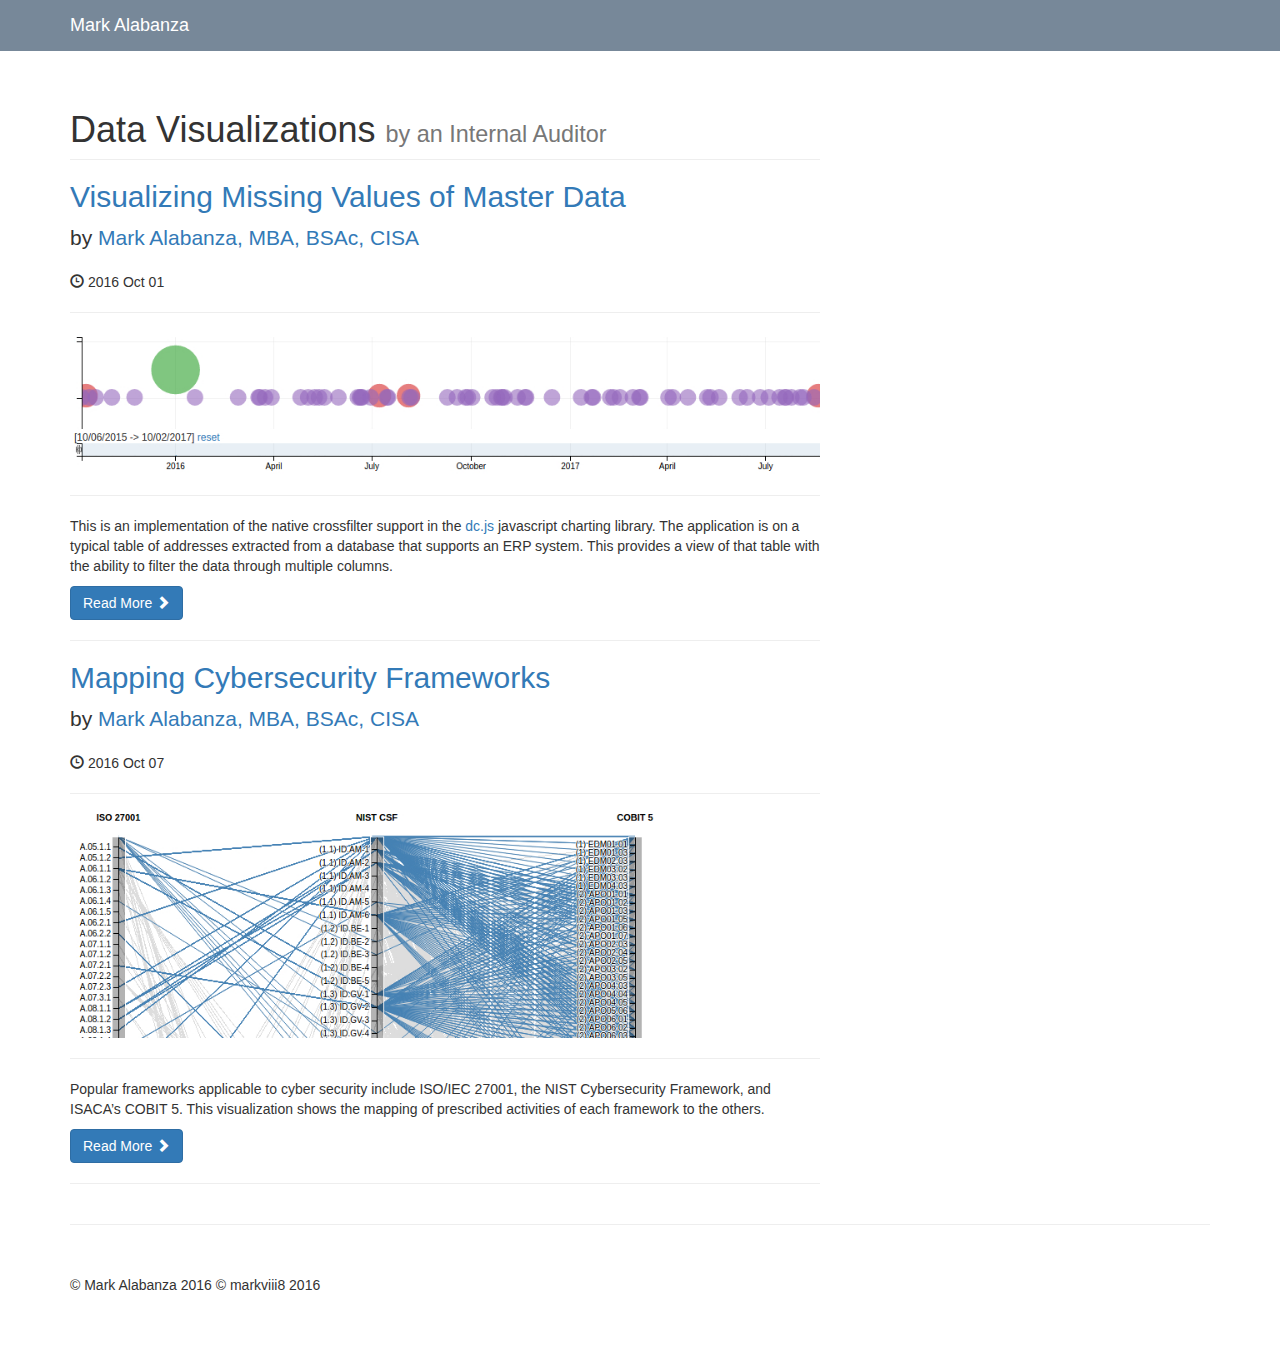
<file: index.html>
<!DOCTYPE html>
<html lang="en">

<head>

    <meta charset="utf-8">
    <meta http-equiv="X-UA-Compatible" content="IE=edge">
    <meta name="viewport" content="width=device-width, initial-scale=1">
    <meta name="description" content="">
    <meta name="author" content="">

    <title>Mark Alabanza, MBA, BSAc, CISA</title>

    <!-- Bootstrap Core CSS -->
    <link href="css/bootstrap.min.css" rel="stylesheet">

    <!-- Custom CSS -->
    <link href="css/blog-home.css" rel="stylesheet">

    <!-- HTML5 Shim and Respond.js IE8 support of HTML5 elements and media queries -->
    <!-- WARNING: Respond.js doesn't work if you view the page via file:// -->
    <!--[if lt IE 9]>
        <script src="https://oss.maxcdn.com/libs/html5shiv/3.7.0/html5shiv.js"></script>
        <script src="https://oss.maxcdn.com/libs/respond.js/1.4.2/respond.min.js"></script>
    <![endif]-->

</head>

<body>

    <!-- Navigation -->
    <nav class="navbar navbar-inverse navbar-fixed-top" role="navigation" style="background-color: lightslategrey; border-color: lightslategrey;">
        <div class="container">
            <!-- Brand and toggle get grouped for better mobile display -->
            <div class="navbar-header">
                <button type="button" class="navbar-toggle" data-toggle="collapse" data-target="#bs-example-navbar-collapse-1">
                    <span class="sr-only">Toggle navigation</span>
                    <span class="icon-bar"></span>
                    <span class="icon-bar"></span>
                    <span class="icon-bar"></span>
                </button>
                <a class="navbar-brand" href="https://ca.linkedin.com/in/markviii8" target="_blank" style="color: white">Mark Alabanza</a>
            </div>
            <!-- Collect the nav links, forms, and other content for toggling -->
            <!--<div class="collapse navbar-collapse" id="bs-example-navbar-collapse-1">
                <ul class="nav navbar-nav">
                    <li>
                        <a href="#">About</a>
                    </li>
                    <li>
                        <a href="#">Services</a>
                    </li>
                    <li>
                        <a href="#">Contact</a>
                    </li>
                </ul>
            </div>-->
            <!-- /.navbar-collapse -->
        </div>
        <!-- /.container -->
    </nav>

    <!-- Page Content -->
    <div class="container">

        <div class="row">

            <!-- Blog Entries Column -->
            <div class="col-md-8">

                <h1 class="page-header">
                    Data Visualizations
                    <small>by an Internal Auditor</small>
                </h1>

                <!-- First Blog Post -->
                <h2>
                    <a href="pages/crossfilter.html">Visualizing Missing Values of Master Data</a>
                </h2>
                <p class="lead">
                    by <a href="https://ca.linkedin.com/in/markviii8" target="_blank">Mark Alabanza, MBA, BSAc, CISA</a>
                </p>
                <p><span class="glyphicon glyphicon-time"></span> 2016 Oct 01</p>
                <hr>
                <img class="img-responsive" src="pages/imgCrossfilter/homeChart900x300.jpg" alt="">
                <hr>
                <p>This is an implementation of the native crossfilter support in the <a href="https://dc-js.github.io/dc.js/" target="_blank">dc.js</a> javascript charting library. The application is on a typical table of addresses extracted from a database that supports an ERP system. This provides a view of that table with the ability to filter the data through multiple columns.</p>
                <a class="btn btn-primary" href="pages/crossfilter.html">Read More <span class="glyphicon glyphicon-chevron-right"></span></a>

                <hr>

                <!-- Second Blog Post -->
                <h2>
                    <a href="pages/parallelcoords.html">Mapping Cybersecurity Frameworks</a>
                </h2>
                <p class="lead">
                    by <a href="https://ca.linkedin.com/in/markviii8" target="_blank">Mark Alabanza, MBA, BSAc, CISA</a>
                </p>
                <p><span class="glyphicon glyphicon-time"></span> 2016 Oct 07</p>
                <hr>
                <img class="img-responsive" src="pages/imgParallelCoords/homePage900x300.jpg" alt="">
                <hr>
                <p>Popular frameworks applicable to cyber security include ISO/IEC 27001, the NIST Cybersecurity Framework, and ISACA’s COBIT 5. This visualization shows the mapping of prescribed activities of each framework to the others.</p>
                <a class="btn btn-primary" href="pages/parallelcoords.html">Read More <span class="glyphicon glyphicon-chevron-right"></span></a>

                <hr>

                <!-- Third Blog Post -->
                <!--<h2>
                    <a href="#">Blog Post Title</a>
                </h2>
                <p class="lead">
                    by <a href="index.php">Start Bootstrap</a>
                </p>
                <p><span class="glyphicon glyphicon-time"></span> Posted on August 28, 2013 at 10:45 PM</p>
                <hr>
                <img class="img-responsive" src="http://placehold.it/900x300" alt="">
                <hr>
                <p>Lorem ipsum dolor sit amet, consectetur adipisicing elit. Cupiditate, voluptates, voluptas dolore ipsam cumque quam veniam accusantium laudantium adipisci architecto itaque dicta aperiam maiores provident id incidunt autem. Magni, ratione.</p>
                <a class="btn btn-primary" href="#">Read More <span class="glyphicon glyphicon-chevron-right"></span></a>

                <hr>-->

                <!-- Pager -->
                <!--<ul class="pager">
                    <li class="previous">
                        <a href="#">&larr; Older</a>
                    </li>
                    <li class="next">
                        <a href="#">Newer &rarr;</a>
                    </li>
                </ul>-->

            </div>

            <!-- Blog Sidebar Widgets Column -->
            <!--<div class="col-md-4">-->

                <!-- Blog Search Well -->
                <!--<div class="well">
                    <h4>Blog Search</h4>
                    <div class="input-group">
                        <input type="text" class="form-control">
                        <span class="input-group-btn">
                            <button class="btn btn-default" type="button">
                                <span class="glyphicon glyphicon-search"></span>
                        </button>
                        </span>
                    </div>-->
                    <!-- /.input-group -->
                <!--</div>-->

                <!-- Blog Categories Well -->
                <!--<div class="well">
                    <h4>Blog Categories</h4>
                    <div class="row">
                        <div class="col-lg-6">
                            <ul class="list-unstyled">
                                <li><a href="#">Category Name</a>
                                </li>
                                <li><a href="#">Category Name</a>
                                </li>
                                <li><a href="#">Category Name</a>
                                </li>
                                <li><a href="#">Category Name</a>
                                </li>
                            </ul>
                        </div>-->
                        <!-- /.col-lg-6 -->
                        <!--<div class="col-lg-6">
                            <ul class="list-unstyled">
                                <li><a href="#">Category Name</a>
                                </li>
                                <li><a href="#">Category Name</a>
                                </li>
                                <li><a href="#">Category Name</a>
                                </li>
                                <li><a href="#">Category Name</a>
                                </li>
                            </ul>
                        </div>-->
                        <!-- /.col-lg-6 -->
                    <!--</div>-->
                    <!-- /.row -->
                <!--</div>-->

                <!-- Side Widget Well -->
                <!--<div class="well">
                    <h4>Side Widget Well</h4>
                    <p>Lorem ipsum dolor sit amet, consectetur adipisicing elit. Inventore, perspiciatis adipisci accusamus laudantium odit aliquam repellat tempore quos aspernatur vero.</p>
                </div>-->

            <!--</div>-->

        </div>
        <!-- /.row -->

        <hr>

        <!-- Footer -->
        <footer>
            <div class="row">
                <div class="col-lg-12">
                    <p>&copy; Mark Alabanza 2016 &copy; markviii8 2016</p>
                </div>
                <!-- /.col-lg-12 -->
            </div>
            <!-- /.row -->
        </footer>

    </div>
    <!-- /.container -->

    <!-- jQuery -->
    <script src="js/jquery.js"></script>

    <!-- Bootstrap Core JavaScript -->
    <script src="js/bootstrap.min.js"></script>

</body>

</html>
</file>
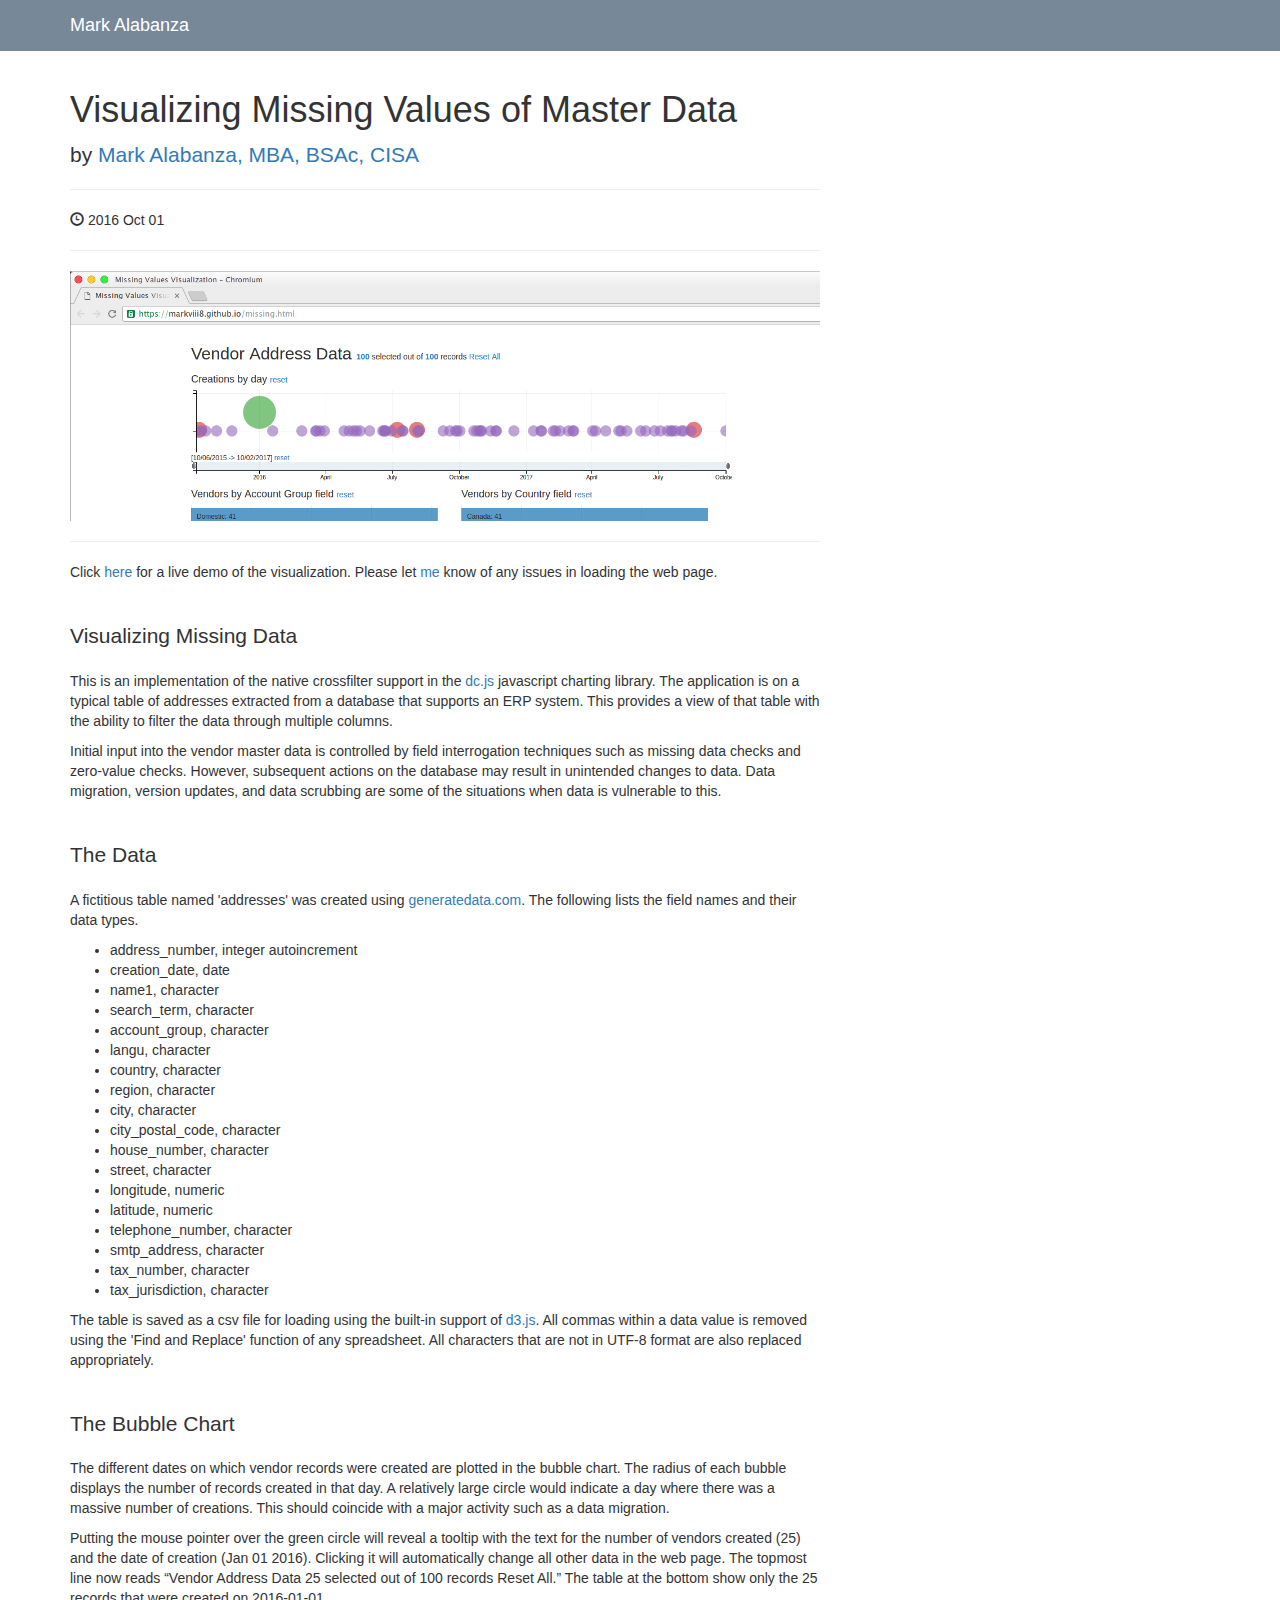
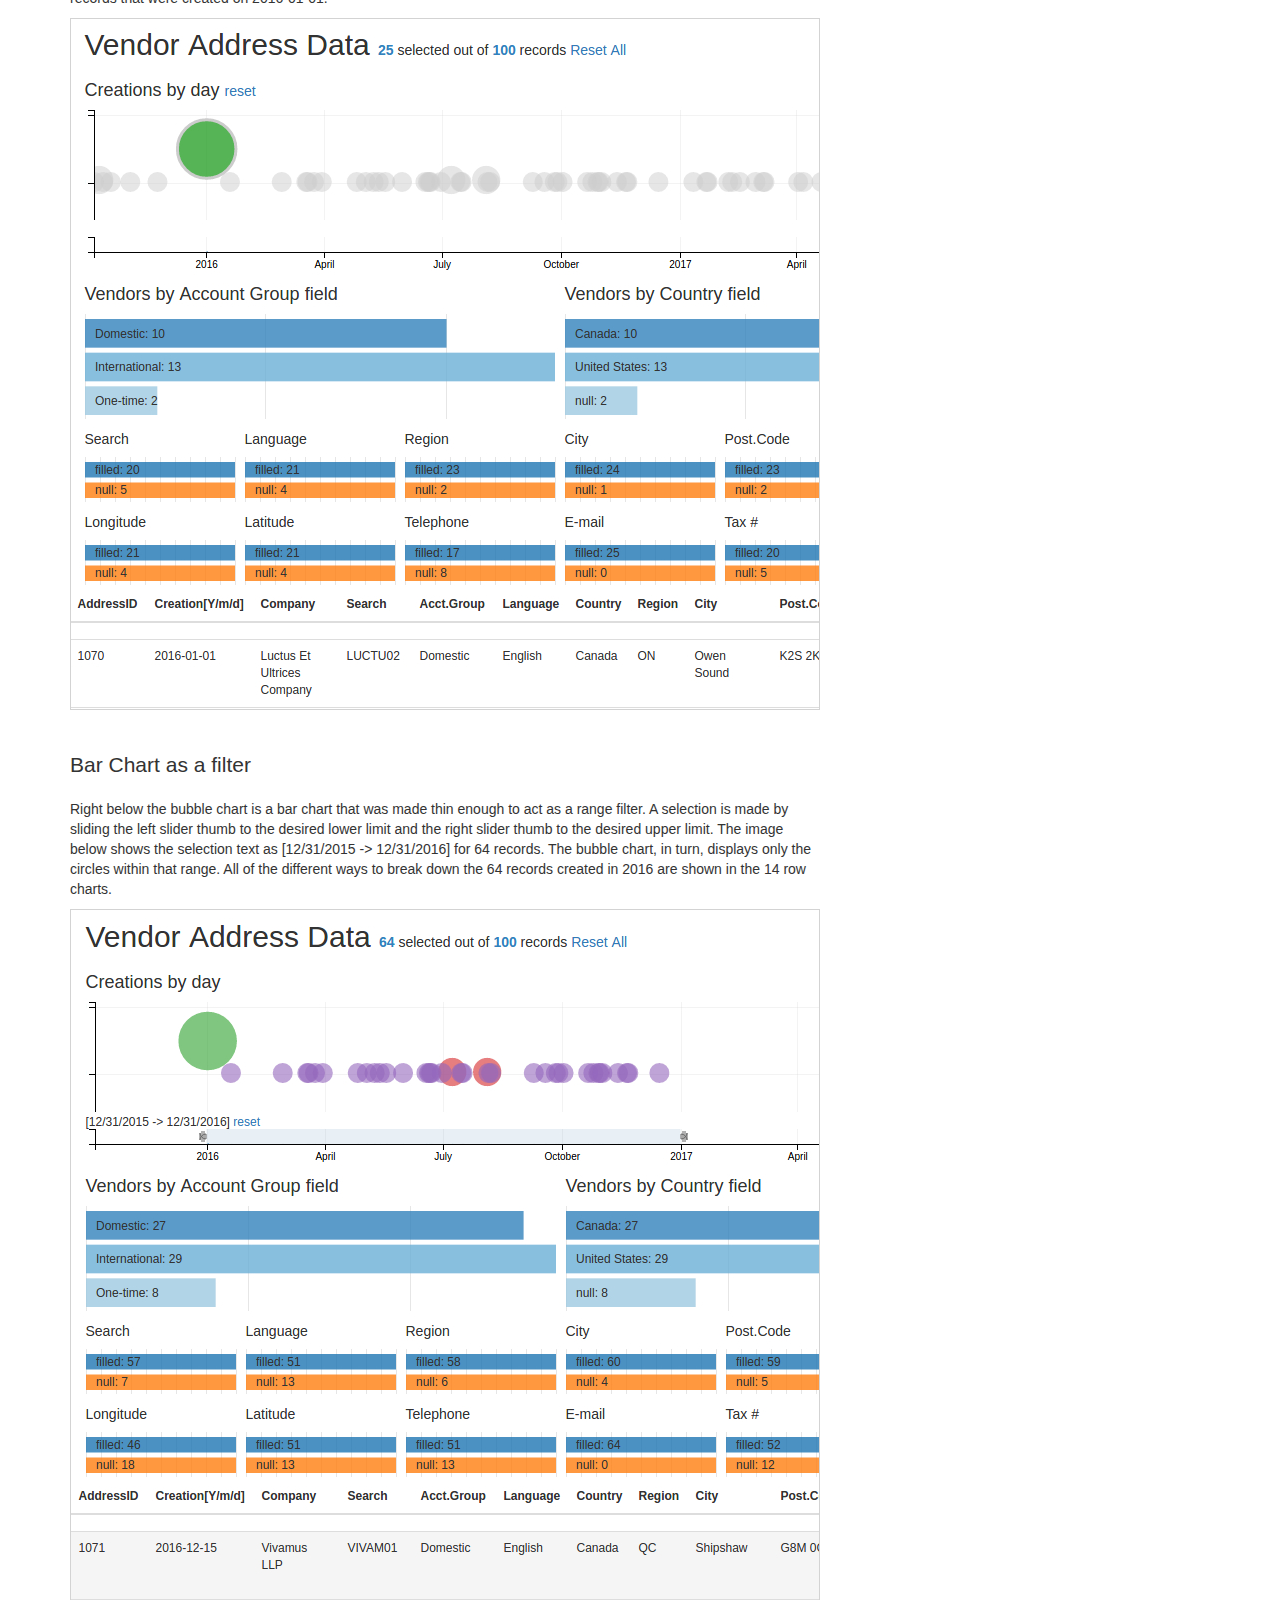
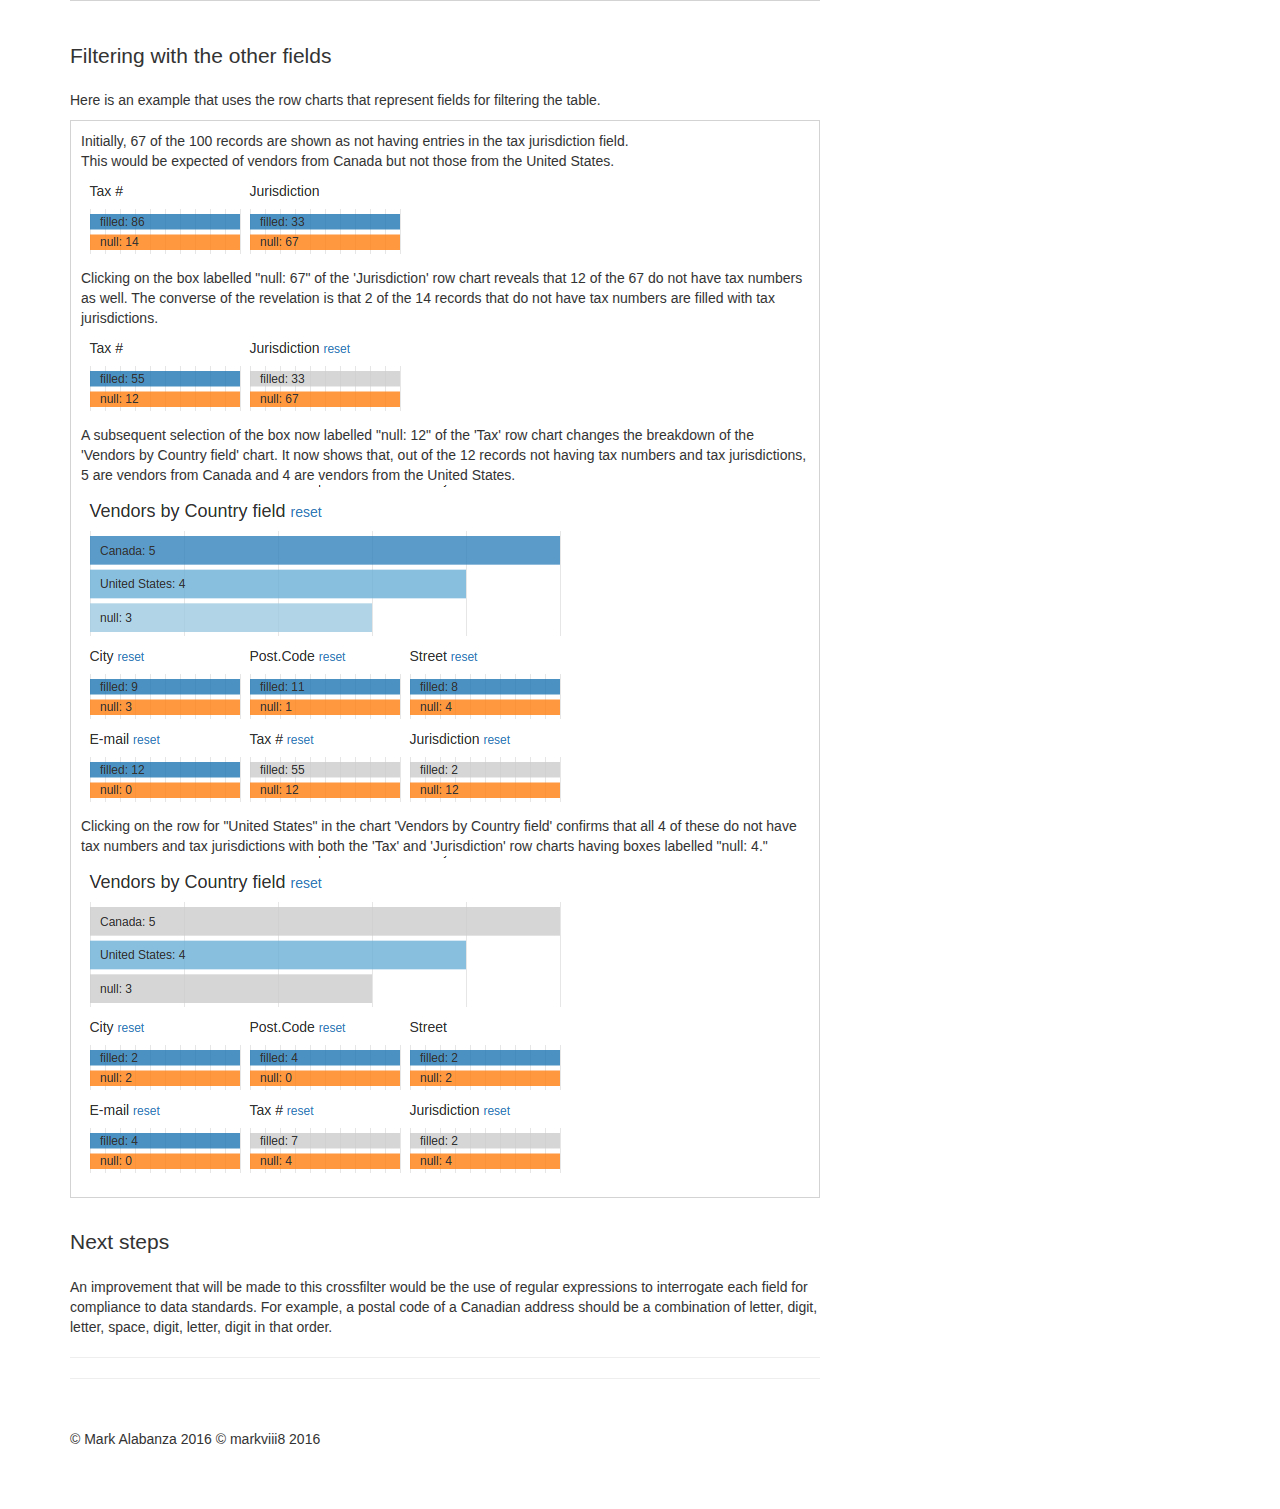
<file: crossfilter.html>
<!DOCTYPE html>
<html lang="en">

<head>

    <meta charset="utf-8">
    <meta http-equiv="X-UA-Compatible" content="IE=edge">
    <meta name="viewport" content="width=device-width, initial-scale=1">
    <meta name="description" content="">
    <meta name="author" content="">

    <title>Missing Values Visualization</title>

    <!-- Bootstrap Core CSS -->
    <link href="css/bootstrap.min.css" rel="stylesheet">

    <!-- Custom CSS -->
    <link href="css/blog-post.css" rel="stylesheet">

    <!-- HTML5 Shim and Respond.js IE8 support of HTML5 elements and media queries -->
    <!-- WARNING: Respond.js doesn't work if you view the page via file:// -->
    <!--[if lt IE 9]>
        <script src="https://oss.maxcdn.com/libs/html5shiv/3.7.0/html5shiv.js"></script>
        <script src="https://oss.maxcdn.com/libs/respond.js/1.4.2/respond.min.js"></script>
    <![endif]-->

    <script>

    /*.navbar-inverse {
      background-color: rgb(236, 124, 35);
      border-color: rgb(236, 124, 35);
    }*/

    </script>

</head>

<body>

    <!-- Navigation -->
    <nav class="navbar navbar-inverse navbar-fixed-top" role="navigation" style="background-color: lightslategrey; border-color: lightslategrey;">
        <div class="container">
            <!-- Brand and toggle get grouped for better mobile display -->
            <div class="navbar-header">
                <button type="button" class="navbar-toggle" data-toggle="collapse" data-target="#bs-example-navbar-collapse-1">
                    <span class="sr-only">Toggle navigation</span>
                    <span class="icon-bar"></span>
                    <span class="icon-bar"></span>
                    <span class="icon-bar"></span>
                </button>
                <a class="navbar-brand" href="https://ca.linkedin.com/in/markviii8" target="_blank" style="color: white">Mark Alabanza</a>
            </div>
            <!-- Collect the nav links, forms, and other content for toggling -->
            <!--<div class="collapse navbar-collapse" id="bs-example-navbar-collapse-1">
                <ul class="nav navbar-nav">
                    <li>
                        <a href="#">About</a>
                    </li>
                    <li>
                        <a href="#">Services</a>
                    </li>
                    <li>
                        <a href="#">Contact</a>
                    </li>
                </ul>
            </div>->>
            <!-- /.navbar-collapse -->
        </div>
        <!-- /.container -->
    </nav>

    <!-- Page Content -->
    <div class="container">

        <div class="row">

            <!-- Blog Post Content Column -->
            <div class="col-lg-8">

                <!-- Blog Post -->

                <!-- Title -->
                <h1>Visualizing Missing Values of Master Data</h1>

                <!-- Author -->
                <p class="lead">
                    by <a href="https://ca.linkedin.com/in/markviii8" target="_blank">Mark Alabanza, MBA, BSAc, CISA</a>
                </p>

                <hr>

                <!-- Date/Time -->
                <p><span class="glyphicon glyphicon-time"></span> 2016 Oct 01</p>

                <hr>

                <!-- Preview Image -->
                <a href="https://markviii8.github.io/crossfilter/missing.html" target="_blank"><img class="img-responsive" src="crossfilter/img/chart.jpg" alt=""></a>

                <hr>

                <!-- Post Content -->

                <p>Click <a href="https://markviii8.github.io/crossfilter/missing.html" target="_blank"> here </a>for a live demo of the visualization. Please let <a href="https://twitter.com/markviii8" target="_blank">me</a> know of any issues in loading the web page.</p>
                <p class="lead"></br>Visualizing Missing Data</p>
                <p>This is an implementation of the native crossfilter support in the <a href="https://dc-js.github.io/dc.js/" target="_blank">dc.js</a> javascript charting library. The application is on a typical table of addresses extracted from a database that supports an ERP system. This provides a view of that table with the ability to filter the data through multiple columns.</p>
                <p>Initial input into the vendor master data is controlled by field interrogation techniques such as missing data checks and zero-value checks. However, subsequent actions on the database may result in unintended changes to data. Data migration, version updates, and data scrubbing are some of the situations when data is vulnerable to this.</p>
                <p class="lead"></br>The Data</p>
                <p>A fictitious table named 'addresses' was created using <a href=”https://www.generatedata.com/”>generatedata.com</a>. The following lists the field names and their data types.
                  <ul>
                    <li>address_number, integer autoincrement</li>
                    <li>creation_date, date</li>
                    <li>name1, character</li>
                    <li>search_term, character</li>
                    <li>account_group, character</li>
                    <li>langu, character</li>
                    <li>country, character</li>
                    <li>region, character</li>
                    <li>city, character</li>
                    <li>city_postal_code, character</li>
                    <li>house_number, character</li>
                    <li>street, character</li>
                    <li>longitude, numeric</li>
                    <li>latitude, numeric</li>
                    <li>telephone_number, character</li>
                    <li>smtp_address, character</li>
                    <li>tax_number, character</li>
                    <li>tax_jurisdiction, character</li>
                  </ul>
                </p>
                <p>The table is saved as a csv file for loading using the built-in support of <a href="https://d3js.org/">d3.js</a>. All commas within a data value is removed using the 'Find and Replace' function of any spreadsheet. All characters that are not in UTF-8 format are also replaced appropriately.</p>
                <p class="lead"></br>The Bubble Chart</p>
                <p>The different dates on which vendor records were created are plotted in the bubble chart. The radius of each bubble displays the number of records created in that day. A relatively large circle would indicate a day where there was a massive number of creations. This should coincide with a major activity such as a data migration.</p>
                <p>Putting the mouse pointer over the green circle will reveal a tooltip with the text for the number of vendors created (25) and the date of creation (Jan 01 2016). Clicking it will automatically change all other data in the web page. The topmost line now reads “Vendor Address Data 25 selected out of 100 records Reset All.” The table at the bottom show only the 25 records that were created on 2016-01-01.</p>
                <p style="border-style: solid; border-width: 1px; border-color: lightgrey;"><img src="crossfilter/img/bubbles.jpg"/></p>
                <p class="lead"></br>Bar Chart as a filter</p>
                <p>Right below the bubble chart is a bar chart that was made thin enough to act as a range filter. A selection is made by sliding the left slider thumb to the desired lower limit and the right slider thumb to the desired upper limit. The image below shows the selection text as [12/31/2015 -> 12/31/2016] for 64 records. The bubble chart, in turn, displays only the circles within that range. All of the different ways to break down the 64 records created in 2016 are shown in the 14 row charts.</p>
                <p style="border-style: solid; border-width: 1px; border-color: lightgrey;"><img src="crossfilter/img/oneyear.jpg"/></p>
                <p class="lead"></br>Filtering with the other fields</p>
                <p>Here is an example that uses the row charts that represent fields for filtering the table.</p>
                <div style="border-style: solid; border-width: 1px; border-color: lightgrey;">
                <p style="margin-left: 10px; margin-top: 10px; margin-right: 10px; border-color: #333;">
                  Initially, 67 of the 100 records are shown as not having entries in the tax jurisdiction field.</br>
                  This would be expected of vendors from Canada but not those from the United States.
                  <img src="crossfilter/img/jurisdiction329x97.jpg"/></br>
                  Clicking on the box labelled "null: 67" of the 'Jurisdiction' row chart reveals that 12 of the 67 do not have tax numbers as well. The converse of the revelation is that 2 of the 14 records that do not have tax numbers are filled with tax jurisdictions.</br>
                  <img src="crossfilter/img/tax329x97.jpg"/></br>
                  A subsequent selection of the box now labelled "null: 12" of the 'Tax' row chart changes the breakdown of the 'Vendors by Country field' chart. It now shows that, out of the 12 records not having tax numbers and tax jurisdictions, 5 are vendors from Canada and 4 are vendors from the United States.</br>
                  <img src="crossfilter/img/ustaxjurisdiction562x275.jpg"/></br>
                  Clicking on the row for "United States" in the chart 'Vendors by Country field' confirms that all 4 of these do not have tax numbers and tax jurisdictions with both the 'Tax' and 'Jurisdiction' row charts having boxes labelled "null: 4."</br>
                  <img src="crossfilter/img/four489x331.jpg"/>
                </p>
              </div>
                <p class="lead"></br>Next steps</p>
                <p>An improvement that will be made to this crossfilter would be the use of regular expressions to interrogate each field for compliance to data standards. For example, a postal code of a Canadian address should be a combination of letter, digit, letter, space, digit, letter, digit in that order.</p>

                <hr>

                <!-- Blog Comments -->

                <!-- Comments Form
                <div class="well">
                    <h4>Leave a Comment:</h4>
                    <form role="form">
                        <div class="form-group">
                            <textarea class="form-control" rows="3"></textarea>
                        </div>
                        <button type="submit" class="btn btn-primary">Submit</button>
                    </form>
                </div>

                <hr>

                <!-- Posted Comments -->

                <!-- Comment
                <div class="media">
                    <a class="pull-left" href="#">
                        <img class="media-object" src="http://placehold.it/64x64" alt="">
                    </a>
                    <div class="media-body">
                        <h4 class="media-heading">Start Bootstrap
                            <small>August 25, 2014 at 9:30 PM</small>
                        </h4>
                        Cras sit amet nibh libero, in gravida nulla. Nulla vel metus scelerisque ante sollicitudin commodo. Cras purus odio, vestibulum in vulputate at, tempus viverra turpis. Fusce condimentum nunc ac nisi vulputate fringilla. Donec lacinia congue felis in faucibus.
                    </div>
                </div>

                <!-- Comment
                <div class="media">
                    <a class="pull-left" href="#">
                        <img class="media-object" src="http://placehold.it/64x64" alt="">
                    </a>
                    <div class="media-body">
                        <h4 class="media-heading">Start Bootstrap
                            <small>August 25, 2014 at 9:30 PM</small>
                        </h4>
                        Cras sit amet nibh libero, in gravida nulla. Nulla vel metus scelerisque ante sollicitudin commodo. Cras purus odio, vestibulum in vulputate at, tempus viverra turpis. Fusce condimentum nunc ac nisi vulputate fringilla. Donec lacinia congue felis in faucibus.
                        <!-- Nested Comment
                        <div class="media">
                            <a class="pull-left" href="#">
                                <img class="media-object" src="http://placehold.it/64x64" alt="">
                            </a>
                            <div class="media-body">
                                <h4 class="media-heading">Nested Start Bootstrap
                                    <small>August 25, 2014 at 9:30 PM</small>
                                </h4>
                                Cras sit amet nibh libero, in gravida nulla. Nulla vel metus scelerisque ante sollicitudin commodo. Cras purus odio, vestibulum in vulputate at, tempus viverra turpis. Fusce condimentum nunc ac nisi vulputate fringilla. Donec lacinia congue felis in faucibus.
                            </div>
                        </div>
                        <!-- End Nested Comment
                    </div>
                </div>

            </div>

            <!-- Blog Sidebar Widgets Column
            <div class="col-md-4">

                <!-- Blog Search Well
                <div class="well">
                    <h4>Blog Search</h4>
                    <div class="input-group">
                        <input type="text" class="form-control">
                        <span class="input-group-btn">
                            <button class="btn btn-default" type="button">
                                <span class="glyphicon glyphicon-search"></span>
                        </button>
                        </span>
                    </div>
                    <!-- /.input-group
                </div>

                <!-- Blog Categories Well
                <div class="well">
                    <h4>Blog Categories</h4>
                    <div class="row">
                        <div class="col-lg-6">
                            <ul class="list-unstyled">
                                <li><a href="#">Category Name</a>
                                </li>
                                <li><a href="#">Category Name</a>
                                </li>
                                <li><a href="#">Category Name</a>
                                </li>
                                <li><a href="#">Category Name</a>
                                </li>
                            </ul>
                        </div>
                        <div class="col-lg-6">
                            <ul class="list-unstyled">
                                <li><a href="#">Category Name</a>
                                </li>
                                <li><a href="#">Category Name</a>
                                </li>
                                <li><a href="#">Category Name</a>
                                </li>
                                <li><a href="#">Category Name</a>
                                </li>
                            </ul>
                        </div>
                    </div>
                    <!-- /.row
                </div>

                <!-- Side Widget Well
                <div class="well">
                    <h4>Side Widget Well</h4>
                    <p>Lorem ipsum dolor sit amet, consectetur adipisicing elit. Inventore, perspiciatis adipisci accusamus laudantium odit aliquam repellat tempore quos aspernatur vero.</p>
                </div>

            </div>

        </div>
        <!-- /.row -->

        <hr>

        <!-- Footer -->
        <footer>
            <div class="row">
                <div class="col-lg-12">
                    <p>&copy; Mark Alabanza 2016 &copy; markviii8 2016</p>
                </div>
            </div>
            <!-- /.row -->
        </footer>

    </div>
    <!-- /.container -->

    <!-- jQuery -->
    <script src="js/jquery.js"></script>

    <!-- Bootstrap Core JavaScript -->
    <script src="js/bootstrap.min.js"></script>

</body>

</html>
</file>
<file: css/blog-home.css>
/*!
 * Start Bootstrap - Blog Home (http://startbootstrap.com/)
 * Copyright 2013-2016 Start Bootstrap
 * Licensed under MIT (https://github.com/BlackrockDigital/startbootstrap/blob/gh-pages/LICENSE)
 */

body {
    padding-top: 70px; /* Required padding for .navbar-fixed-top. Remove if using .navbar-static-top. Change if height of navigation changes. */
}

footer {
    margin: 50px 0;
}
</file>
<file: css/blog-post.css>
/*!
 * Start Bootstrap - Blog Post (http://startbootstrap.com/)
 * Copyright 2013-2016 Start Bootstrap
 * Licensed under MIT (https://github.com/BlackrockDigital/startbootstrap/blob/gh-pages/LICENSE)
 */

body {
    padding-top: 70px; /* Required padding for .navbar-fixed-top. Remove if using .navbar-static-top. Change if height of navigation changes. */
}

footer {
    margin: 50px 0;
}
</file>
